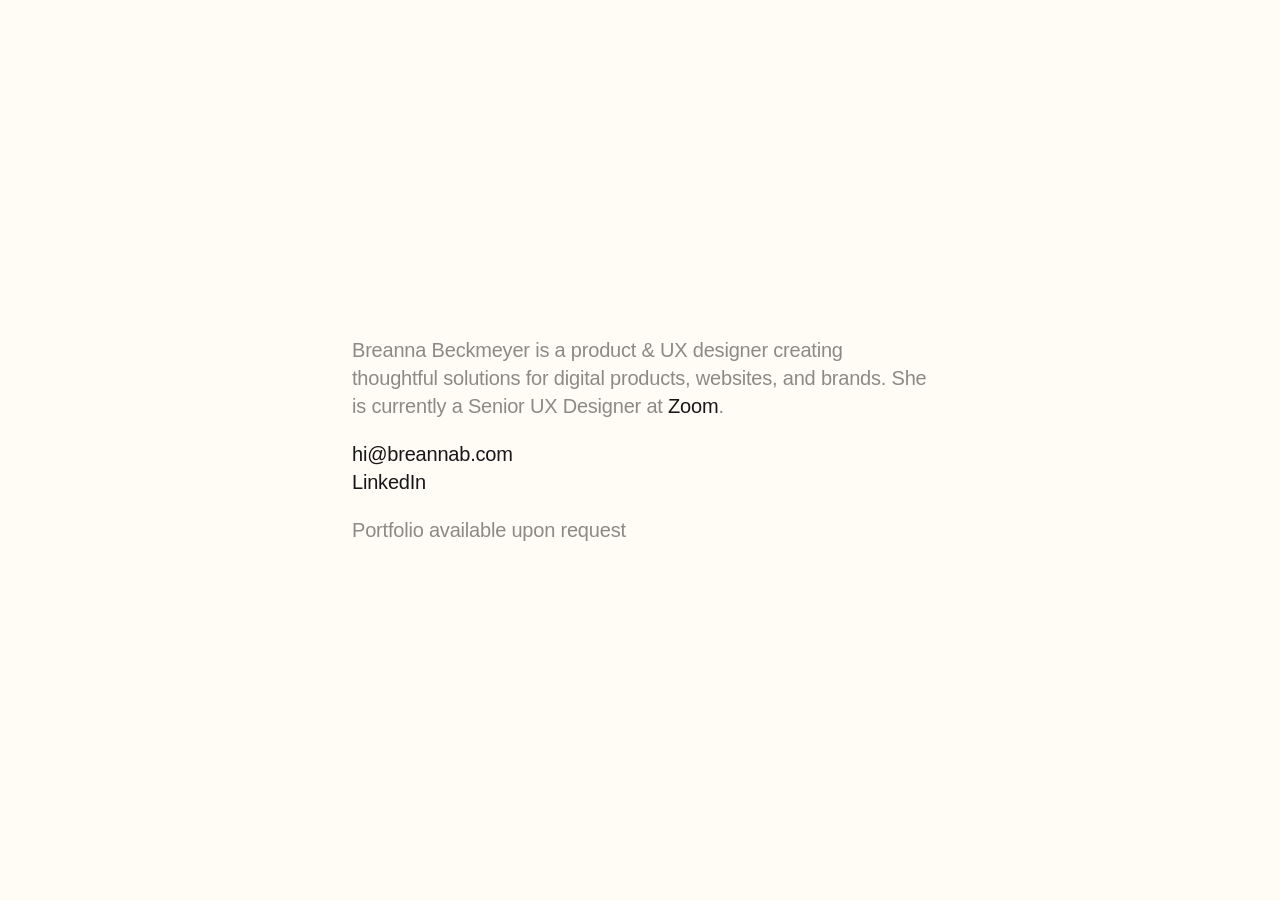
<file: index.html>
<!DOCTYPE html>
<!-- 

  Breanna Beckmeyer (Design)
  hi@breannab.com
  Last updated 08/22/2026

-->
<head>
  <meta charset="UTF-8">
  <meta name="viewport" content="width=device-width, initial-scale=1.0">
  <title>Breanna Beckmeyer - Product & UX Design</title>
  <meta name="description" content="Breanna Beckmeyer is a product & UX designer">
  <link rel="icon" href="data:image/svg+xml,<svg xmlns=%22http://www.w3.org/2000/svg%22 viewBox=%220 0 100 100%22><text y=%22.9em%22 font-size=%2290%22>🌷</text></svg>">  
  <link rel="stylesheet" href="/styles.css">
  <meta name="keywords" content="design, designer, UX, product, product design, product designer, cincinnati">
  <meta name="author" content="Breanna Beckmeyer">
</head>
<!-- Google tag (gtag.js) -->
<script async src="https://www.googletagmanager.com/gtag/js?id=G-L48F241QWC"></script>
<script>
  window.dataLayer = window.dataLayer || [];
  function gtag(){dataLayer.push(arguments);}
  gtag('js', new Date());

  gtag('config', 'G-L48F241QWC');
</script>
<body>

  <main class="page">
    <p>
      Breanna Beckmeyer is a product &amp; UX designer creating thoughtful solutions for digital products, websites, and brands. She is currently a Senior UX Designer at <a href="https://zoom.com" target="_blank" rel="noopener" class="link">Zoom</a>.
    </p>

    <p>
      <a href="mailto:hi@breannab.com">hi@breannab.com</a><br>
      <a href="https://www.linkedin.com/in/breannabeckmeyer/" target="_blank" rel="noopener">LinkedIn</a>
    </p>

    <p>
      Portfolio available upon request
    </p>
  </main>

</body>
</html>
</file>
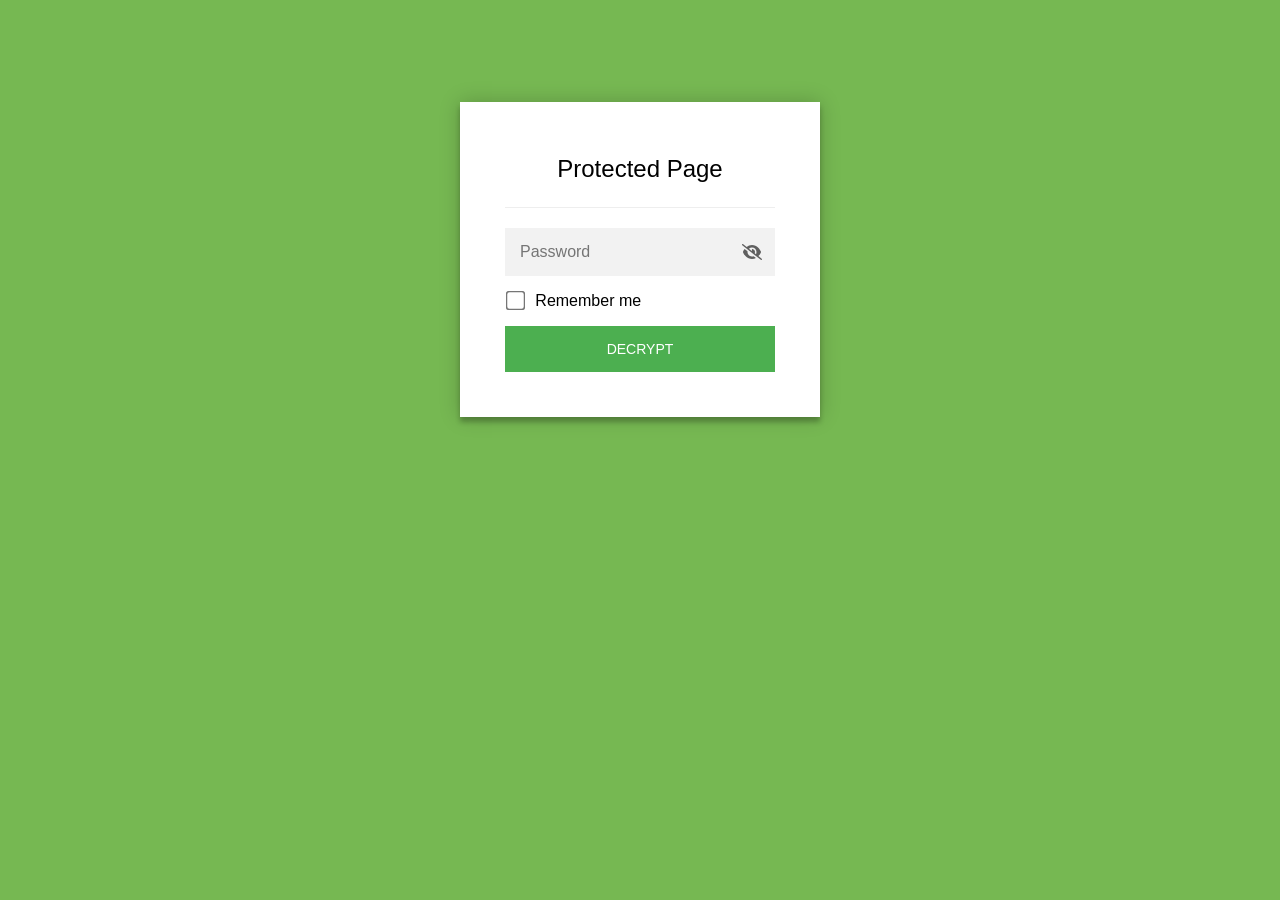
<file: encrypted.html>
<!DOCTYPE html>
<html class="staticrypt-html">
    <head>
        <meta charset="utf-8" />
        <title>Protected Page</title>
        <meta name="viewport" content="width=device-width, initial-scale=1" />

        <!-- do not cache this page -->
        <meta http-equiv="cache-control" content="max-age=0" />
        <meta http-equiv="cache-control" content="no-cache" />
        <meta http-equiv="expires" content="0" />
        <meta http-equiv="expires" content="Tue, 01 Jan 1980 1:00:00 GMT" />
        <meta http-equiv="pragma" content="no-cache" />

        <style>
            .staticrypt-hr {
                margin-top: 20px;
                margin-bottom: 20px;
                border: 0;
                border-top: 1px solid #eee;
            }

            .staticrypt-page {
                width: 360px;
                padding: 8% 0 0;
                margin: auto;
                box-sizing: border-box;
            }

            .staticrypt-form {
                position: relative;
                z-index: 1;
                background: #ffffff;
                max-width: 360px;
                margin: 0 auto 100px;
                padding: 45px;
                text-align: center;
                box-shadow: 0 0 20px 0 rgba(0, 0, 0, 0.2), 0 5px 5px 0 rgba(0, 0, 0, 0.24);
            }

            .staticrypt-form input[type="password"],
            input[type="text"] {
                background: inherit;
                border: 0;
                box-sizing: border-box; /* This ensures padding is included in the total width */
                font-size: 14px;
                outline: 0;
                padding: 15px 30px 15px 15px; /* Adjust the padding to ensure there is space for the icon */
                width: 100%;
            }

            .staticrypt-password-container {
                position: relative;
                outline: 0;
                background: #f2f2f2;
                width: 100%;
                border: 0;
                margin: 0 0 15px;
                box-sizing: border-box;
            }

            .staticrypt-toggle-password-visibility {
                cursor: pointer;
                height: 20px;
                opacity: 60%;
                padding: 13px;
                position: absolute;
                right: 0;
                top: 50%;
                transform: translateY(-50%);
                width: 20px;
            }

            .staticrypt-form .staticrypt-decrypt-button {
                text-transform: uppercase;
                outline: 0;
                background: #4CAF50;
                width: 100%;
                border: 0;
                padding: 15px;
                color: #ffffff;
                font-size: 14px;
                cursor: pointer;
            }

            .staticrypt-form .staticrypt-decrypt-button:hover,
            .staticrypt-form .staticrypt-decrypt-button:active,
            .staticrypt-form .staticrypt-decrypt-button:focus {
                background: #4CAF50;
                filter: brightness(92%);
            }

            .staticrypt-html {
                height: 100%;
            }

            .staticrypt-body {
                height: 100%;
                margin: 0;
            }

            .staticrypt-content {
                height: 100%;
                margin-bottom: 1em;
                background: #76B852;
                font-family: "Arial", sans-serif;
                -webkit-font-smoothing: antialiased;
                -moz-osx-font-smoothing: grayscale;
            }

            .staticrypt-instructions {
                margin-top: -1em;
                margin-bottom: 1em;
            }

            .staticrypt-title {
                font-size: 1.5em;
            }

            label.staticrypt-remember {
                display: flex;
                align-items: center;
                margin-bottom: 1em;
            }

            .staticrypt-remember input[type="checkbox"] {
                transform: scale(1.5);
                margin-right: 1em;
            }

            .hidden {
                display: none !important;
            }

            .staticrypt-spinner-container {
                height: 100%;
                display: flex;
                align-items: center;
                justify-content: center;
            }

            .staticrypt-spinner {
                display: inline-block;
                width: 2rem;
                height: 2rem;
                vertical-align: text-bottom;
                border: 0.25em solid gray;
                border-right-color: transparent;
                border-radius: 50%;
                -webkit-animation: spinner-border 0.75s linear infinite;
                animation: spinner-border 0.75s linear infinite;
                animation-duration: 0.75s;
                animation-timing-function: linear;
                animation-delay: 0s;
                animation-iteration-count: infinite;
                animation-direction: normal;
                animation-fill-mode: none;
                animation-play-state: running;
                animation-name: spinner-border;
            }

            @keyframes spinner-border {
                100% {
                    transform: rotate(360deg);
                }
            }

            @media screen and (-webkit-min-device-pixel-ratio: 0) {
                .staticrypt-form input[type="password"],
                input[type="text"] {
                    font-size: 16px;
                }
            }
        </style>
    </head>

    <body class="staticrypt-body">
        <div id="staticrypt_loading" class="staticrypt-spinner-container">
            <div class="staticrypt-spinner"></div>
        </div>

        <div id="staticrypt_content" class="staticrypt-content hidden">
            <div class="staticrypt-page">
                <div class="staticrypt-form">
                    <div class="staticrypt-instructions">
                        <p class="staticrypt-title">Protected Page</p>
                        <p></p>
                    </div>

                    <hr class="staticrypt-hr" />

                    <form id="staticrypt-form" action="#" method="post">
                        <div class="staticrypt-password-container">
                            <input
                                id="staticrypt-password"
                                type="password"
                                name="password"
                                placeholder="Password"
                                autofocus
                            />

                            <img
                                class="staticrypt-toggle-password-visibility"
                                alt="template_toggle_show"
                                title="template_toggle_show"
                                src="[data-uri]"
                            />
                        </div>

                        <label id="staticrypt-remember-label" class="staticrypt-remember hidden">
                            <input id="staticrypt-remember" type="checkbox" name="remember" />
                            Remember me
                        </label>

                        <input type="submit" class="staticrypt-decrypt-button" value="DECRYPT" />
                    </form>
                </div>
            </div>
        </div>

        <script>
            // these variables will be filled when generating the file - the template format is 'variable_name'
            const staticryptInitiator = 
            ((function(){
  const exports = {};
  const cryptoEngine = ((function(){
  const exports = {};
  const { subtle } = crypto;

const IV_BITS = 16 * 8;
const HEX_BITS = 4;
const ENCRYPTION_ALGO = "AES-CBC";

/**
 * Translates between utf8 encoded hexadecimal strings
 * and Uint8Array bytes.
 */
const HexEncoder = {
    /**
     * hex string -> bytes
     * @param {string} hexString
     * @returns {Uint8Array}
     */
    parse: function (hexString) {
        if (hexString.length % 2 !== 0) throw "Invalid hexString";
        const arrayBuffer = new Uint8Array(hexString.length / 2);

        for (let i = 0; i < hexString.length; i += 2) {
            const byteValue = parseInt(hexString.substring(i, i + 2), 16);
            if (isNaN(byteValue)) {
                throw "Invalid hexString";
            }
            arrayBuffer[i / 2] = byteValue;
        }
        return arrayBuffer;
    },

    /**
     * bytes -> hex string
     * @param {Uint8Array} bytes
     * @returns {string}
     */
    stringify: function (bytes) {
        const hexBytes = [];

        for (let i = 0; i < bytes.length; ++i) {
            let byteString = bytes[i].toString(16);
            if (byteString.length < 2) {
                byteString = "0" + byteString;
            }
            hexBytes.push(byteString);
        }
        return hexBytes.join("");
    },
};

/**
 * Translates between utf8 strings and Uint8Array bytes.
 */
const UTF8Encoder = {
    parse: function (str) {
        return new TextEncoder().encode(str);
    },

    stringify: function (bytes) {
        return new TextDecoder().decode(bytes);
    },
};

/**
 * Salt and encrypt a msg with a password.
 */
async function encrypt(msg, hashedPassword) {
    // Must be 16 bytes, unpredictable, and preferably cryptographically random. However, it need not be secret.
    // https://developer.mozilla.org/en-US/docs/Web/API/SubtleCrypto/encrypt#parameters
    const iv = crypto.getRandomValues(new Uint8Array(IV_BITS / 8));

    const key = await subtle.importKey("raw", HexEncoder.parse(hashedPassword), ENCRYPTION_ALGO, false, ["encrypt"]);

    const encrypted = await subtle.encrypt(
        {
            name: ENCRYPTION_ALGO,
            iv: iv,
        },
        key,
        UTF8Encoder.parse(msg)
    );

    // iv will be 32 hex characters, we prepend it to the ciphertext for use in decryption
    return HexEncoder.stringify(iv) + HexEncoder.stringify(new Uint8Array(encrypted));
}
exports.encrypt = encrypt;

/**
 * Decrypt a salted msg using a password.
 *
 * @param {string} encryptedMsg
 * @param {string} hashedPassword
 * @returns {Promise<string>}
 */
async function decrypt(encryptedMsg, hashedPassword) {
    const ivLength = IV_BITS / HEX_BITS;
    const iv = HexEncoder.parse(encryptedMsg.substring(0, ivLength));
    const encrypted = encryptedMsg.substring(ivLength);

    const key = await subtle.importKey("raw", HexEncoder.parse(hashedPassword), ENCRYPTION_ALGO, false, ["decrypt"]);

    const outBuffer = await subtle.decrypt(
        {
            name: ENCRYPTION_ALGO,
            iv: iv,
        },
        key,
        HexEncoder.parse(encrypted)
    );

    return UTF8Encoder.stringify(new Uint8Array(outBuffer));
}
exports.decrypt = decrypt;

/**
 * Salt and hash the password so it can be stored in localStorage without opening a password reuse vulnerability.
 *
 * @param {string} password
 * @param {string} salt
 * @returns {Promise<string>}
 */
async function hashPassword(password, salt) {
    // we hash the password in multiple steps, each adding more iterations. This is because we used to allow less
    // iterations, so for backward compatibility reasons, we need to support going from that to more iterations.
    let hashedPassword = await hashLegacyRound(password, salt);

    hashedPassword = await hashSecondRound(hashedPassword, salt);

    return hashThirdRound(hashedPassword, salt);
}
exports.hashPassword = hashPassword;

/**
 * This hashes the password with 1k iterations. This is a low number, we need this function to support backwards
 * compatibility.
 *
 * @param {string} password
 * @param {string} salt
 * @returns {Promise<string>}
 */
function hashLegacyRound(password, salt) {
    return pbkdf2(password, salt, 1000, "SHA-1");
}
exports.hashLegacyRound = hashLegacyRound;

/**
 * Add a second round of iterations. This is because we used to use 1k, so for backwards compatibility with
 * remember-me/autodecrypt links, we need to support going from that to more iterations.
 *
 * @param hashedPassword
 * @param salt
 * @returns {Promise<string>}
 */
function hashSecondRound(hashedPassword, salt) {
    return pbkdf2(hashedPassword, salt, 14000, "SHA-256");
}
exports.hashSecondRound = hashSecondRound;

/**
 * Add a third round of iterations to bring total number to 600k. This is because we used to use 1k, then 15k, so for
 * backwards compatibility with remember-me/autodecrypt links, we need to support going from that to more iterations.
 *
 * @param hashedPassword
 * @param salt
 * @returns {Promise<string>}
 */
function hashThirdRound(hashedPassword, salt) {
    return pbkdf2(hashedPassword, salt, 585000, "SHA-256");
}
exports.hashThirdRound = hashThirdRound;

/**
 * Salt and hash the password so it can be stored in localStorage without opening a password reuse vulnerability.
 *
 * @param {string} password
 * @param {string} salt
 * @param {int} iterations
 * @param {string} hashAlgorithm
 * @returns {Promise<string>}
 */
async function pbkdf2(password, salt, iterations, hashAlgorithm) {
    const key = await subtle.importKey("raw", UTF8Encoder.parse(password), "PBKDF2", false, ["deriveBits"]);

    const keyBytes = await subtle.deriveBits(
        {
            name: "PBKDF2",
            hash: hashAlgorithm,
            iterations,
            salt: UTF8Encoder.parse(salt),
        },
        key,
        256
    );

    return HexEncoder.stringify(new Uint8Array(keyBytes));
}

function generateRandomSalt() {
    const bytes = crypto.getRandomValues(new Uint8Array(128 / 8));

    return HexEncoder.stringify(new Uint8Array(bytes));
}
exports.generateRandomSalt = generateRandomSalt;

async function signMessage(hashedPassword, message) {
    const key = await subtle.importKey(
        "raw",
        HexEncoder.parse(hashedPassword),
        {
            name: "HMAC",
            hash: "SHA-256",
        },
        false,
        ["sign"]
    );
    const signature = await subtle.sign("HMAC", key, UTF8Encoder.parse(message));

    return HexEncoder.stringify(new Uint8Array(signature));
}
exports.signMessage = signMessage;

function getRandomAlphanum() {
    const possibleCharacters = "abcdefghijklmnopqrstuvwxyzABCDEFGHIJKLMNOPQRSTUVWXYZ0123456789";

    let byteArray;
    let parsedInt;

    // Keep generating new random bytes until we get a value that falls
    // within a range that can be evenly divided by possibleCharacters.length
    do {
        byteArray = crypto.getRandomValues(new Uint8Array(1));
        // extract the lowest byte to get an int from 0 to 255 (probably unnecessary, since we're only generating 1 byte)
        parsedInt = byteArray[0] & 0xff;
    } while (parsedInt >= 256 - (256 % possibleCharacters.length));

    // Take the modulo of the parsed integer to get a random number between 0 and totalLength - 1
    const randomIndex = parsedInt % possibleCharacters.length;

    return possibleCharacters[randomIndex];
}

/**
 * Generate a random string of a given length.
 *
 * @param {int} length
 * @returns {string}
 */
function generateRandomString(length) {
    let randomString = "";

    for (let i = 0; i < length; i++) {
        randomString += getRandomAlphanum();
    }

    return randomString;
}
exports.generateRandomString = generateRandomString;

  return exports;
})());
const codec = ((function(){
  const exports = {};
  /**
 * Initialize the codec with the provided cryptoEngine - this return functions to encode and decode messages.
 *
 * @param cryptoEngine - the engine to use for encryption / decryption
 */
function init(cryptoEngine) {
    const exports = {};

    /**
     * Top-level function for encoding a message.
     * Includes password hashing, encryption, and signing.
     *
     * @param {string} msg
     * @param {string} password
     * @param {string} salt
     *
     * @returns {string} The encoded text
     */
    async function encode(msg, password, salt) {
        const hashedPassword = await cryptoEngine.hashPassword(password, salt);

        const encrypted = await cryptoEngine.encrypt(msg, hashedPassword);

        // we use the hashed password in the HMAC because this is effectively what will be used a password (so we can store
        // it in localStorage safely, we don't use the clear text password)
        const hmac = await cryptoEngine.signMessage(hashedPassword, encrypted);

        return hmac + encrypted;
    }
    exports.encode = encode;

    /**
     * Encode using a password that has already been hashed. This is useful to encode multiple messages in a row, that way
     * we don't need to hash the password multiple times.
     *
     * @param {string} msg
     * @param {string} hashedPassword
     *
     * @returns {string} The encoded text
     */
    async function encodeWithHashedPassword(msg, hashedPassword) {
        const encrypted = await cryptoEngine.encrypt(msg, hashedPassword);

        // we use the hashed password in the HMAC because this is effectively what will be used a password (so we can store
        // it in localStorage safely, we don't use the clear text password)
        const hmac = await cryptoEngine.signMessage(hashedPassword, encrypted);

        return hmac + encrypted;
    }
    exports.encodeWithHashedPassword = encodeWithHashedPassword;

    /**
     * Top-level function for decoding a message.
     * Includes signature check and decryption.
     *
     * @param {string} signedMsg
     * @param {string} hashedPassword
     * @param {string} salt
     * @param {int} backwardCompatibleAttempt
     * @param {string} originalPassword
     *
     * @returns {Object} {success: true, decoded: string} | {success: false, message: string}
     */
    async function decode(signedMsg, hashedPassword, salt, backwardCompatibleAttempt = 0, originalPassword = "") {
        const encryptedHMAC = signedMsg.substring(0, 64);
        const encryptedMsg = signedMsg.substring(64);
        const decryptedHMAC = await cryptoEngine.signMessage(hashedPassword, encryptedMsg);

        if (decryptedHMAC !== encryptedHMAC) {
            // we have been raising the number of iterations in the hashing algorithm multiple times, so to support the old
            // remember-me/autodecrypt links we need to try bringing the old hashes up to speed.
            originalPassword = originalPassword || hashedPassword;
            if (backwardCompatibleAttempt === 0) {
                const updatedHashedPassword = await cryptoEngine.hashThirdRound(originalPassword, salt);

                return decode(signedMsg, updatedHashedPassword, salt, backwardCompatibleAttempt + 1, originalPassword);
            }
            if (backwardCompatibleAttempt === 1) {
                let updatedHashedPassword = await cryptoEngine.hashSecondRound(originalPassword, salt);
                updatedHashedPassword = await cryptoEngine.hashThirdRound(updatedHashedPassword, salt);

                return decode(signedMsg, updatedHashedPassword, salt, backwardCompatibleAttempt + 1, originalPassword);
            }

            return { success: false, message: "Signature mismatch" };
        }

        return {
            success: true,
            decoded: await cryptoEngine.decrypt(encryptedMsg, hashedPassword),
        };
    }
    exports.decode = decode;

    return exports;
}
exports.init = init;

  return exports;
})());
const decode = codec.init(cryptoEngine).decode;

/**
 * Initialize the staticrypt module, that exposes functions callbable by the password_template.
 *
 * @param {{
 *  staticryptEncryptedMsgUniqueVariableName: string,
 *  isRememberEnabled: boolean,
 *  rememberDurationInDays: number,
 *  staticryptSaltUniqueVariableName: string,
 * }} staticryptConfig - object of data that is stored on the password_template at encryption time.
 *
 * @param {{
 *  rememberExpirationKey: string,
 *  rememberPassphraseKey: string,
 *  replaceHtmlCallback: function,
 *  clearLocalStorageCallback: function,
 * }} templateConfig - object of data that can be configured by a custom password_template.
 */
function init(staticryptConfig, templateConfig) {
    const exports = {};

    /**
     * Decrypt our encrypted page, replace the whole HTML.
     *
     * @param {string} hashedPassword
     * @returns {Promise<boolean>}
     */
    async function decryptAndReplaceHtml(hashedPassword) {
        const { staticryptEncryptedMsgUniqueVariableName, staticryptSaltUniqueVariableName } = staticryptConfig;
        const { replaceHtmlCallback } = templateConfig;

        const result = await decode(
            staticryptEncryptedMsgUniqueVariableName,
            hashedPassword,
            staticryptSaltUniqueVariableName
        );
        if (!result.success) {
            return false;
        }
        const plainHTML = result.decoded;

        // if the user configured a callback call it, otherwise just replace the whole HTML
        if (typeof replaceHtmlCallback === "function") {
            replaceHtmlCallback(plainHTML);
        } else {
            document.write(plainHTML);
            document.close();
        }

        return true;
    }

    /**
     * Attempt to decrypt the page and replace the whole HTML.
     *
     * @param {string} password
     * @param {boolean} isRememberChecked
     *
     * @returns {Promise<{isSuccessful: boolean, hashedPassword?: string}>} - we return an object, so that if we want to
     *   expose more information in the future we can do it without breaking the password_template
     */
    async function handleDecryptionOfPage(password, isRememberChecked) {
        const { staticryptSaltUniqueVariableName } = staticryptConfig;

        // decrypt and replace the whole page
        const hashedPassword = await cryptoEngine.hashPassword(password, staticryptSaltUniqueVariableName);
        return handleDecryptionOfPageFromHash(hashedPassword, isRememberChecked);
    }
    exports.handleDecryptionOfPage = handleDecryptionOfPage;

    async function handleDecryptionOfPageFromHash(hashedPassword, isRememberChecked) {
        const { isRememberEnabled, rememberDurationInDays } = staticryptConfig;
        const { rememberExpirationKey, rememberPassphraseKey } = templateConfig;

        const isDecryptionSuccessful = await decryptAndReplaceHtml(hashedPassword);

        if (!isDecryptionSuccessful) {
            return {
                isSuccessful: false,
                hashedPassword,
            };
        }

        // remember the hashedPassword and set its expiration if necessary
        if (isRememberEnabled && isRememberChecked) {
            window.localStorage.setItem(rememberPassphraseKey, hashedPassword);

            // set the expiration if the duration isn't 0 (meaning no expiration)
            if (rememberDurationInDays > 0) {
                window.localStorage.setItem(
                    rememberExpirationKey,
                    (new Date().getTime() + rememberDurationInDays * 24 * 60 * 60 * 1000).toString()
                );
            }
        }

        return {
            isSuccessful: true,
            hashedPassword,
        };
    }
    exports.handleDecryptionOfPageFromHash = handleDecryptionOfPageFromHash;

    /**
     * Clear localstorage from staticrypt related values
     */
    function clearLocalStorage() {
        const { clearLocalStorageCallback, rememberExpirationKey, rememberPassphraseKey } = templateConfig;

        if (typeof clearLocalStorageCallback === "function") {
            clearLocalStorageCallback();
        } else {
            localStorage.removeItem(rememberPassphraseKey);
            localStorage.removeItem(rememberExpirationKey);
        }
    }

    async function handleDecryptOnLoad() {
        let isSuccessful = await decryptOnLoadFromUrl();

        if (!isSuccessful) {
            isSuccessful = await decryptOnLoadFromRememberMe();
        }

        return { isSuccessful };
    }
    exports.handleDecryptOnLoad = handleDecryptOnLoad;

    /**
     * Clear storage if we are logging out
     *
     * @returns {boolean} - whether we logged out
     */
    function logoutIfNeeded() {
        const logoutKey = "staticrypt_logout";

        // handle logout through query param
        const queryParams = new URLSearchParams(window.location.search);
        if (queryParams.has(logoutKey)) {
            clearLocalStorage();
            return true;
        }

        // handle logout through URL fragment
        const hash = window.location.hash.substring(1);
        if (hash.includes(logoutKey)) {
            clearLocalStorage();
            return true;
        }

        return false;
    }

    /**
     * To be called on load: check if we want to try to decrypt and replace the HTML with the decrypted content, and
     * try to do it if needed.
     *
     * @returns {Promise<boolean>} true if we derypted and replaced the whole page, false otherwise
     */
    async function decryptOnLoadFromRememberMe() {
        const { rememberDurationInDays } = staticryptConfig;
        const { rememberExpirationKey, rememberPassphraseKey } = templateConfig;

        // if we are login out, terminate
        if (logoutIfNeeded()) {
            return false;
        }

        // if there is expiration configured, check if we're not beyond the expiration
        if (rememberDurationInDays && rememberDurationInDays > 0) {
            const expiration = localStorage.getItem(rememberExpirationKey),
                isExpired = expiration && new Date().getTime() > parseInt(expiration);

            if (isExpired) {
                clearLocalStorage();
                return false;
            }
        }

        const hashedPassword = localStorage.getItem(rememberPassphraseKey);

        if (hashedPassword) {
            // try to decrypt
            const isDecryptionSuccessful = await decryptAndReplaceHtml(hashedPassword);

            // if the decryption is unsuccessful the password might be wrong - silently clear the saved data and let
            // the user fill the password form again
            if (!isDecryptionSuccessful) {
                clearLocalStorage();
                return false;
            }

            return true;
        }

        return false;
    }

    async function decryptOnLoadFromUrl() {
        const passwordKey = "staticrypt_pwd";
        const rememberMeKey = "remember_me";

        // try to get the password from the query param (for backward compatibility - we now want to avoid this method,
        // since it sends the hashed password to the server which isn't needed)
        const queryParams = new URLSearchParams(window.location.search);
        const hashedPasswordQuery = queryParams.get(passwordKey);
        const rememberMeQuery = queryParams.get(rememberMeKey);

        const urlFragment = window.location.hash.substring(1);
        // get the password from the url fragment
        const hashedPasswordRegexMatch = urlFragment.match(new RegExp(passwordKey + "=([^&]*)"));
        const hashedPasswordFragment = hashedPasswordRegexMatch ? hashedPasswordRegexMatch[1] : null;
        const rememberMeFragment = urlFragment.includes(rememberMeKey);

        const hashedPassword = hashedPasswordFragment || hashedPasswordQuery;
        const rememberMe = rememberMeFragment || rememberMeQuery;

        if (hashedPassword) {
            return handleDecryptionOfPageFromHash(hashedPassword, rememberMe);
        }

        return false;
    }

    return exports;
}
exports.init = init;

  return exports;
})());
        ;
            const templateError = "template_error",
                templateToggleAltShow = "template_toggle_show",
                templateToggleAltHide = "template_toggle_hide",
                isRememberEnabled = true,
                staticryptConfig = {"staticryptEncryptedMsgUniqueVariableName":"[base64]","isRememberEnabled":true,"rememberDurationInDays":0,"staticryptSaltUniqueVariableName":"e5dbe6971b8a209d77b3fc72537fd394"};

            // you can edit these values to customize some of the behavior of StatiCrypt
            const templateConfig = {
                rememberExpirationKey: "staticrypt_expiration",
                rememberPassphraseKey: "staticrypt_passphrase",
                replaceHtmlCallback: null,
                clearLocalStorageCallback: null,
            };

            // init the staticrypt engine
            const staticrypt = staticryptInitiator.init(staticryptConfig, templateConfig);

            // try to automatically decrypt on load if there is a saved password
            window.onload = async function () {
                const { isSuccessful } = await staticrypt.handleDecryptOnLoad();

                // if we didn't decrypt anything on load, show the password prompt. Otherwise the content has already been
                // replaced, no need to do anything
                if (!isSuccessful) {
                    // hide loading screen
                    document.getElementById("staticrypt_loading").classList.add("hidden");
                    document.getElementById("staticrypt_content").classList.remove("hidden");
                    document.getElementById("staticrypt-password").focus();

                    // show the remember me checkbox
                    if (isRememberEnabled) {
                        document.getElementById("staticrypt-remember-label").classList.remove("hidden");
                    }
                }
            };

            // toggle password visibility
            const toggleIcon = document.querySelector(".staticrypt-toggle-password-visibility");
            // these two icons are coming from FontAwesome
            const imgSrcEyeClosed =
                "[data-uri]";
            const imgSrcEyeOpened =
                "[data-uri]";
            toggleIcon.addEventListener("click", function () {
                const passwordInput = document.getElementById("staticrypt-password");
                if (passwordInput.type === "password") {
                    passwordInput.type = "text";
                    toggleIcon.src = imgSrcEyeOpened;
                    toggleIcon.alt = templateToggleAltHide;
                    toggleIcon.title = templateToggleAltHide;
                } else {
                    passwordInput.type = "password";
                    toggleIcon.src = imgSrcEyeClosed;
                    toggleIcon.alt = templateToggleAltShow;
                    toggleIcon.title = templateToggleAltShow;
                }
            });

            // handle password form submission
            document.getElementById("staticrypt-form").addEventListener("submit", async function (e) {
                e.preventDefault();

                const password = document.getElementById("staticrypt-password").value,
                    isRememberChecked = document.getElementById("staticrypt-remember").checked;

                const { isSuccessful } = await staticrypt.handleDecryptionOfPage(password, isRememberChecked);

                if (!isSuccessful) {
                    alert(templateError);
                }
            });
        </script>
    </body>
</html>
</file>
<file: styles.css>
/* ---------------------------------------------
   PP Mori
   Drop your licensed font files into /fonts and
   uncomment the weights you have. Falls back to
   a clean system sans until then.
--------------------------------------------- */
@font-face {
  font-family: 'PP Mori';
  src: url('fonts/PPMori-Regular.otf') format('otf'),
  font-weight: 400;
  font-style: normal;
  font-display: swap;
}

:root {
  --bg: #fffbf5;
  --text-muted: #8D8987;
  --text-strong: #17171A;
  --max-width: 640px;
  --fade-duration: 1.1s;
}

* {
  margin: 0;
  padding: 0;
  box-sizing: border-box;
}

html {
  background: var(--bg);
}

body {
  font-family: 'PP Mori', -apple-system, BlinkMacSystemFont, 'Helvetica Neue', Arial, sans-serif;
  background: var(--bg);
  color: var(--text-strong);
  min-height: 100vh;
  display: flex;
  align-items: center;
  -webkit-font-smoothing: antialiased;
  -moz-osx-font-smoothing: grayscale;

  /* page-load fade-in */
  opacity: 0;
  animation: fade-in var(--fade-duration) ease-out forwards;
}

@keyframes fade-in {
  from {
    opacity: 0;
    transform: translateY(6px);
  }
  to {
    opacity: 1;
    transform: translateY(0);
  }
}

@media (prefers-reduced-motion: reduce) {
  body {
    animation: none;
    opacity: 1;
  }
}

.page {
  width: 100%;
  max-width: var(--max-width);
  margin: 0 auto;
  padding: 32px;
}

p {
  font-size: 20px;
  line-height: 1.4;
  font-weight: 400;
  color: var(--text-muted);
  letter-spacing: -0.01em;
  margin-bottom: 20px;
}

a {
  color: var(--text-strong);
  text-decoration: none;
  transition: color .2s;
}

a:hover,
a:focus-visible {
  color: var(--text-muted);
  /* text-decoration: underline; */
  /*text-underline-offset: 3px;*/
}


.link-row {
  line-height: 1.4;
  color: var(--text-strong);
  text-decoration: none;
  font-weight: 400;
  width: fit-content;
}

.arrow {
  display: inline-block;
}

a:focus-visible {
  /* outline: 2px solid var(--text-strong); */
}

/* ---------------------------------------------
   Responsive
--------------------------------------------- */
@media (max-width: 640px) {
  p {
    font-size: 18px;
  }

  .page {
    padding: 18px;
  }

}
</file>
